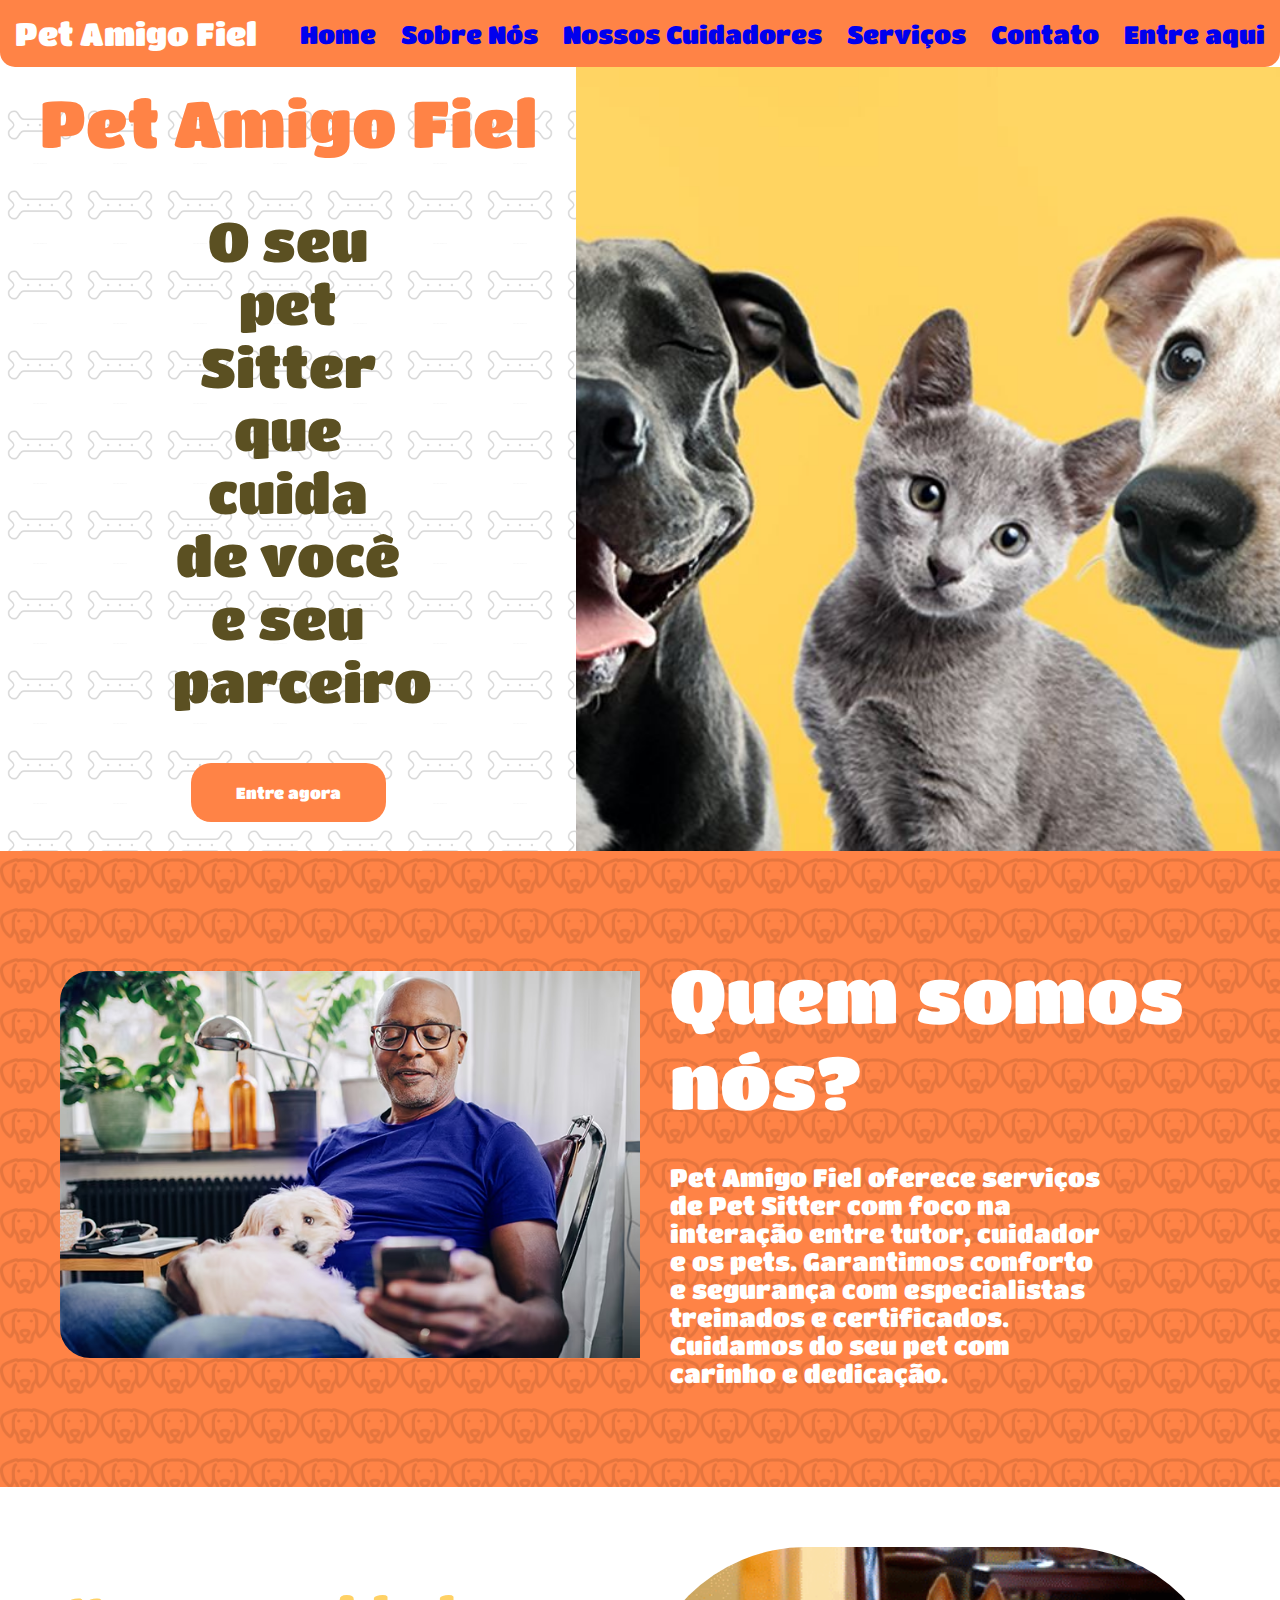
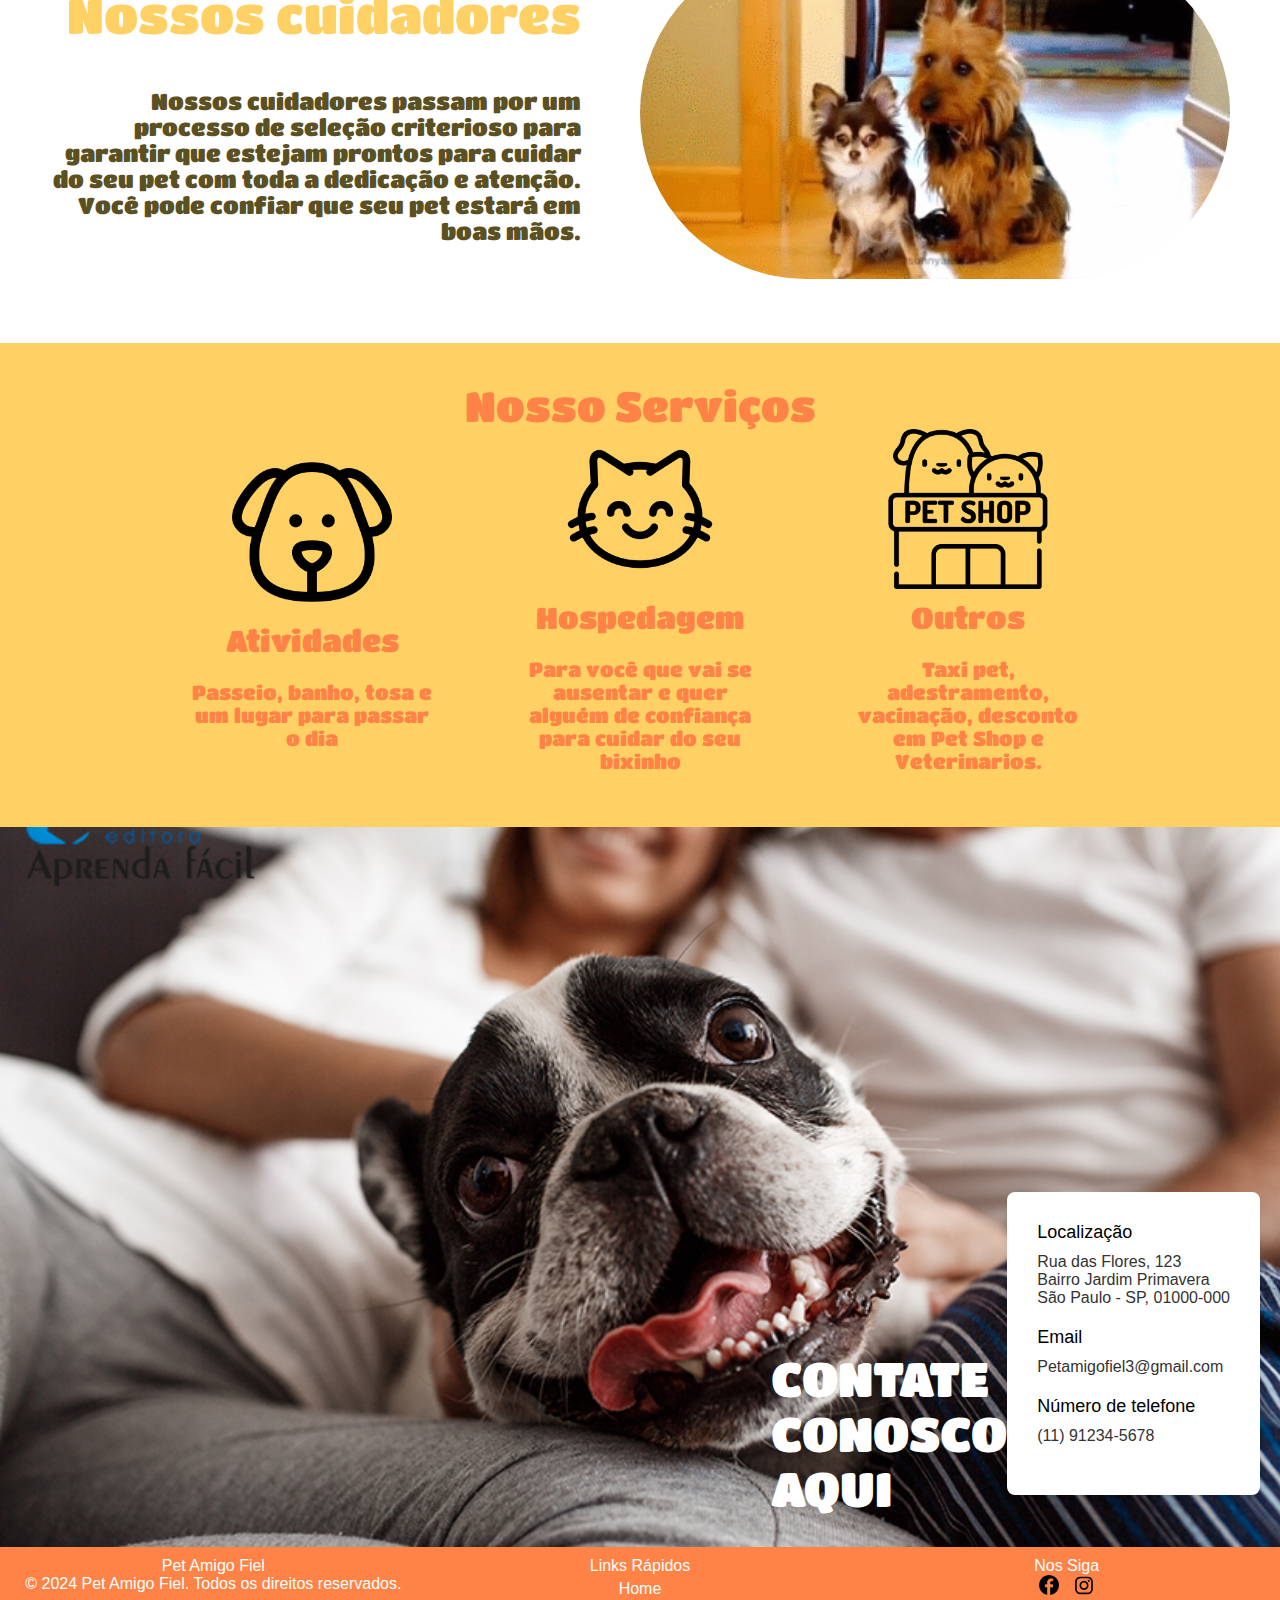
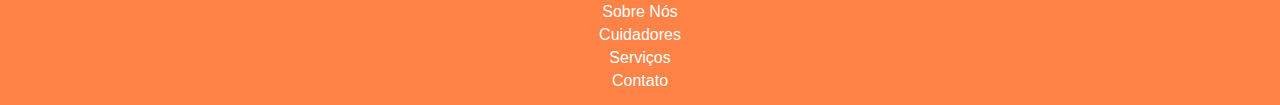
<file: index.html>
<!DOCTYPE html>
<html lang="en">
<head>
    <meta charset="UTF-8">
    <meta name="viewport" content="width=device-width, initial-scale=1.0">
    <title>Document</title>
    <link rel="stylesheet" href="styles/styles.css">
    <link rel="preconnect" href="https://fonts.googleapis.com">
    <link rel="preconnect" href="https://fonts.gstatic.com" crossorigin>
    <link rel="stylesheet" href="https://cdn.jsdelivr.net/npm/bootstrap-icons@1.11.3/font/bootstrap-icons.min.css">
    <link href="https://fonts.googleapis.com/css2?family=Titan+One&display=swap" rel="stylesheet">    
</head>
<body>


<header>
    <div class="cabecario">
        <h1 class="gonte1">Pet Amigo Fiel</h1>
        <nav class="navbar">
            <a href="home.html">Home</a>
            <a href="#nos">Sobre Nós</a>
            <a href="#cuidadores">Nossos Cuidadores</a>
            <a href="#servicos">Serviços</a>
            <a href="#contato">Contato</a>
            <a href="login.html">Entre aqui</a>
        </nav>

        <div class="btn_menu">
            <i class="bi bi-list"></i>
        </div>

    </div> 

    <div class="menu_mobile">
        <div class="btn-fechar">
            <i class="bi bi-x-lg"></i>    
        </div>

        <nav class="navbar_mobile">
            <a href="home.html">Home</a>
            <a href="#nos">Sobre Nós</a>
            <a href="#cuidadores">Nossos Cuidadores</a>
            <a href="#servicos">Serviços</a>
            <a href="#contato">Contato</a>
            <a href="login.html">Entre aqui</a>
        </nav>
    </div>

    <div class="overlay_menu"></div>
   
</header>

<main>
    <section class="pagina1" id="home"> <!----Sessão 1 ---->
        <div class="lado1a">
            <h2 class="gonte1">Pet Amigo Fiel</h2>
            <p class="gonte1">O seu pet Sitter que cuida de você e seu parceiro</p>
            <a href="login.html" class="botao">Entre agora</a>
        </div>
        <div class="lado1b">

        </div>
    </section>

    <section class="pagina2" id="nos"> <!----Sessão 2 ---->
            <div>
                <img src="/img/imagem4.avif">
            </div>
            <div>
                <h2>Quem somos nós?</h2>
                <p>Pet Amigo Fiel oferece serviços de Pet Sitter com foco na interação entre tutor, cuidador e os pets. Garantimos conforto e segurança com especialistas treinados e certificados. Cuidamos do seu pet com carinho e dedicação.</p>
            </div>
    </section>

    <section class="pagina3" id="cuidadores"> <!----Sessão 3 ---->
        <div class="pagina3-texto">
            <h2 class="pagina3-titulo">Nossos cuidadores</h2>
            <p>Nossos cuidadores passam por um processo de seleção criterioso para garantir que estejam prontos para cuidar do seu pet com toda a dedicação e atenção. Você pode confiar que seu pet estará em boas mãos.</p>
        </div>

        <div>
            <img class="pagina3-img" src="/img/gif.gif">
        </div>


    </section>

    <section class="pagina4" id="servicos"> <!----Sessão 4 ---->
        <h2>Nosso Serviços</h2>

        <div class="pagina4-lista">
            <div>
                <img src="./img/icone1.png">
                <h3>Atividades</h3>
                <p>Passeio, banho, tosa e um lugar para passar o dia</p>
            </div>
            <div>
                <img src="./img/icone2.png">
                <h3>Hospedagem</h3>
                <p>Para você que vai se ausentar e quer alguém de confiança para
                    cuidar do seu bixinho</p>
            </div>
            <div>
                <img src="./img/icone3.png">
                <h3>Outros</h3>
                <p>Taxi pet, adestramento, vacinação, desconto em Pet Shop e
                    Veterinarios.</p>
            </div>
        </div>

    </section>

<section class="contato" id="contato"> <!----Sessão 5 ---->

        <h2>CONTATE <br>CONOSCO <br>AQUI</h2>

        <div class="informacoes-contato">
            <div class="info">
                <h4 class="fonte">Localização</h4>
                <p class="fonte">Rua das Flores, 123<br>Bairro Jardim Primavera<br>São Paulo - SP, 01000-000</p>
            </div>
            <div class="info">
                <h4 class="fonte">Email</h4>
                <p class="fonte">Petamigofiel3@gmail.com</p>
            </div>
            <div class="info">
                    <h4 class="fonte">Número de telefone</h4>
                    <p class="fonte">(11) 91234-5678</p>
            </div>
        </div>

    </section>

</main>
<!-- Codigo da pagina anterior -->

<footer class="rodape">
    <div class="coluna">
        <h4>Pet Amigo Fiel</h4>
        <p>&copy; 2024 Pet Amigo Fiel. Todos os direitos reservados.</p>
    </div>
    <div class="coluna">
        <h4>Links Rápidos</h4>
        <ul>
            <li><a href="#home">Home</a></li>
            <li><a href="#sobre-nos">Sobre Nós</a></li>
            <li><a href="#cuidadores">Cuidadores</a></li>
            <li><a href="#servicos">Serviços</a></li>
            <li><a href="#contato">Contato</a></li>
        </ul>
    </div>
    <div class="coluna">
        <h4>Nos Siga</h4>
        <div class="social-icons">
            <a href="https://facebook/petsitter"><img src="./img/facebook-icon.png" alt="Facebook"></a>
            <a href="https://instagram/petsitter"><img src="./img/instagram-icon.png" alt="Instagram"></a>
        </div>
    </div>
</footer>

<!-- Codigo da pagina anterior -->


    
</body>
</html>
</file>
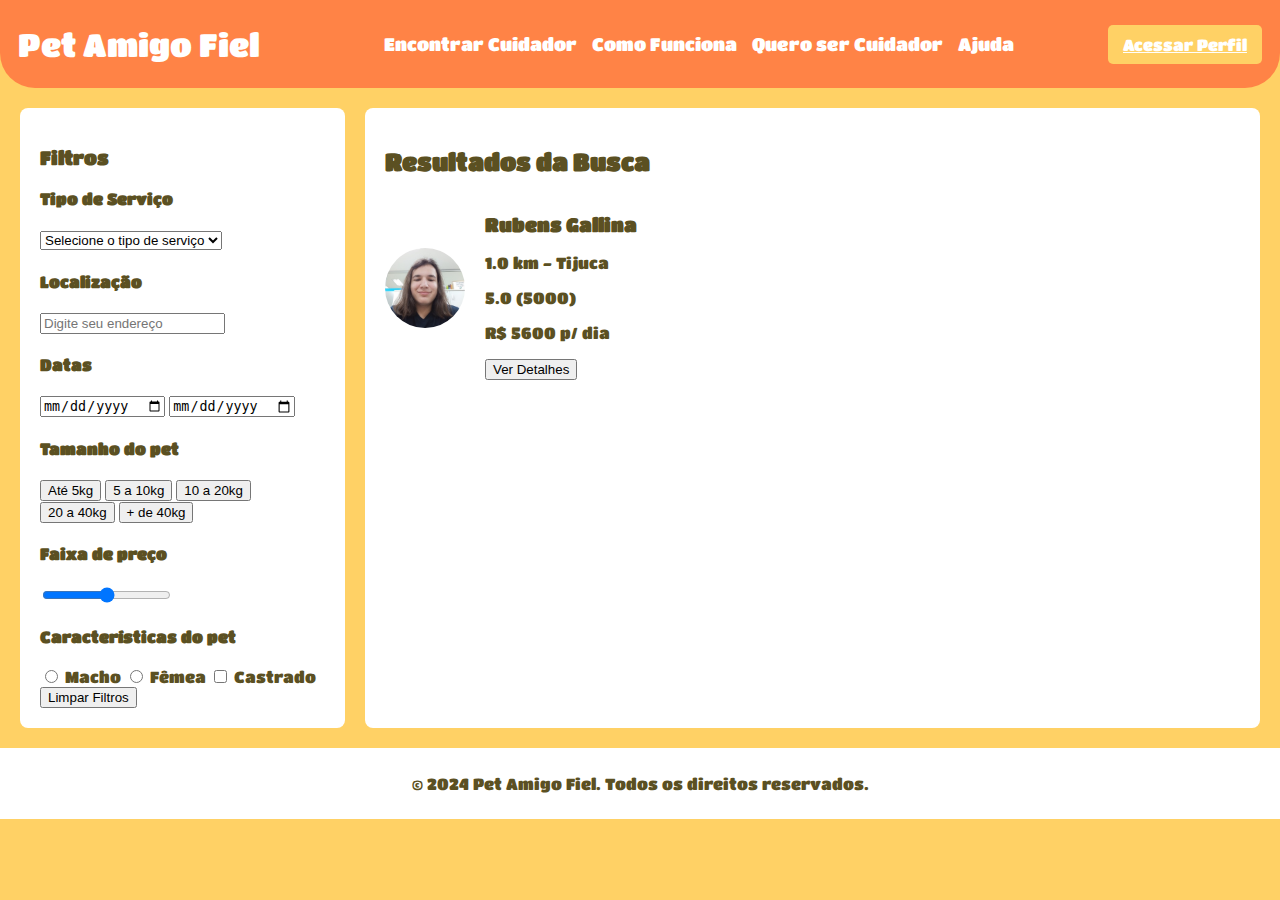
<file: home.html>
<!DOCTYPE html>
<html lang="pt-BR">
<head>
    <meta charset="UTF-8">
    <meta name="viewport" content="width=device-width, initial-scale=1.0">
    <title>Pet Amigo Fiel</title>
    <link rel="stylesheet" href="/styles/home.css">
    <link rel="preconnect" href="https://fonts.googleapis.com">
    <link rel="preconnect" href="https://fonts.gstatic.com" crossorigin>
    <link href="https://fonts.googleapis.com/css2?family=Titan+One&display=swap" rel="stylesheet">
</head>
<body>
    <header>
        <div class="logo">Pet Amigo Fiel</div>
        <nav>
            <ul>
                <li><a href="#encontrar">Encontrar Cuidador</a></li>
                <li><a href="#como-funciona">Como Funciona</a></li>
                <li><a href="#quero-ser-heroi">Quero ser Cuidador</a></li>
                <li><a href="#ajuda">Ajuda</a></li>
            </ul>
        </nav>
        <div class="auth-buttons">
            <a href="index.html" class="btn acessar-perfil"> Acessar Perfil</a>
        </div>
    </header>

    <section class="main-content">
        <aside class="filters">
            <h3>Filtros</h3>
            <div class="filter-item">
                <h4>Tipo de Serviço</h4>
                <select>
                    <option>Selecione o tipo de serviço</option>
                    <option>Hospedagem</option>
                    <option>Cuidados</option>
                    <!-- mais opções -->
                </select>
            </div>
            <div class="filter-item">
                <h4>Localização</h4>
                <input type="text" placeholder="Digite seu endereço" aria-label="Endereço">
            </div>
            <div class="filter-item">
                <h4>Datas</h4>
                <input type="date" placeholder="Entrada" aria-label="Data de Entrada">
                <input type="date" placeholder="Saída" aria-label="Data de Saída">
            </div>
            <div class="filter-item">
                <h4>Tamanho do pet</h4>
                <button>Até 5kg</button>
                <button>5 a 10kg</button>
                <button>10 a 20kg</button>
                <button>20 a 40kg</button>
                <button>+ de 40kg</button>
            </div>
            <div class="filter-item">
                <h4>Faixa de preço</h4>
                <input type="range" min="20" max="200">
            </div>
            <div class="filter-item">
                <h4>Características do pet</h4>
                <label>
                    <input type="radio" name="sexo" value="macho"> Macho
                </label>
                <label>
                    <input type="radio" name="sexo" value="femea"> Fêmea
                </label>
                <label>
                    <input type="checkbox" name="castrado"> Castrado
                </label>
            </div>
            <button class="btn limpar">Limpar Filtros</button>
        </aside>

        <main class="results">
            <h2>Resultados da Busca</h2>
            <div class="cuidador">
                <img src="/img/rubens.png" alt="Nome do Cuidador" class="foto">
                <div class="info">
                    <h3>Rubens Gallina</h3>
                    <p>1.0 km - Tijuca</p>
                    <p>5.0 (5000)</p>
                    <p>R$ 5600 p/ dia</p>
                    <button class="btn detalhes">Ver Detalhes</button>
                </div>
            </div>
            <!-- Repita o bloco acima para outros cuidadores -->
        </main>
    </section>

    <footer>
        <p>&copy; 2024 Pet Amigo Fiel. Todos os direitos reservados.</p>
    </footer>
</body>
</html>
</file>
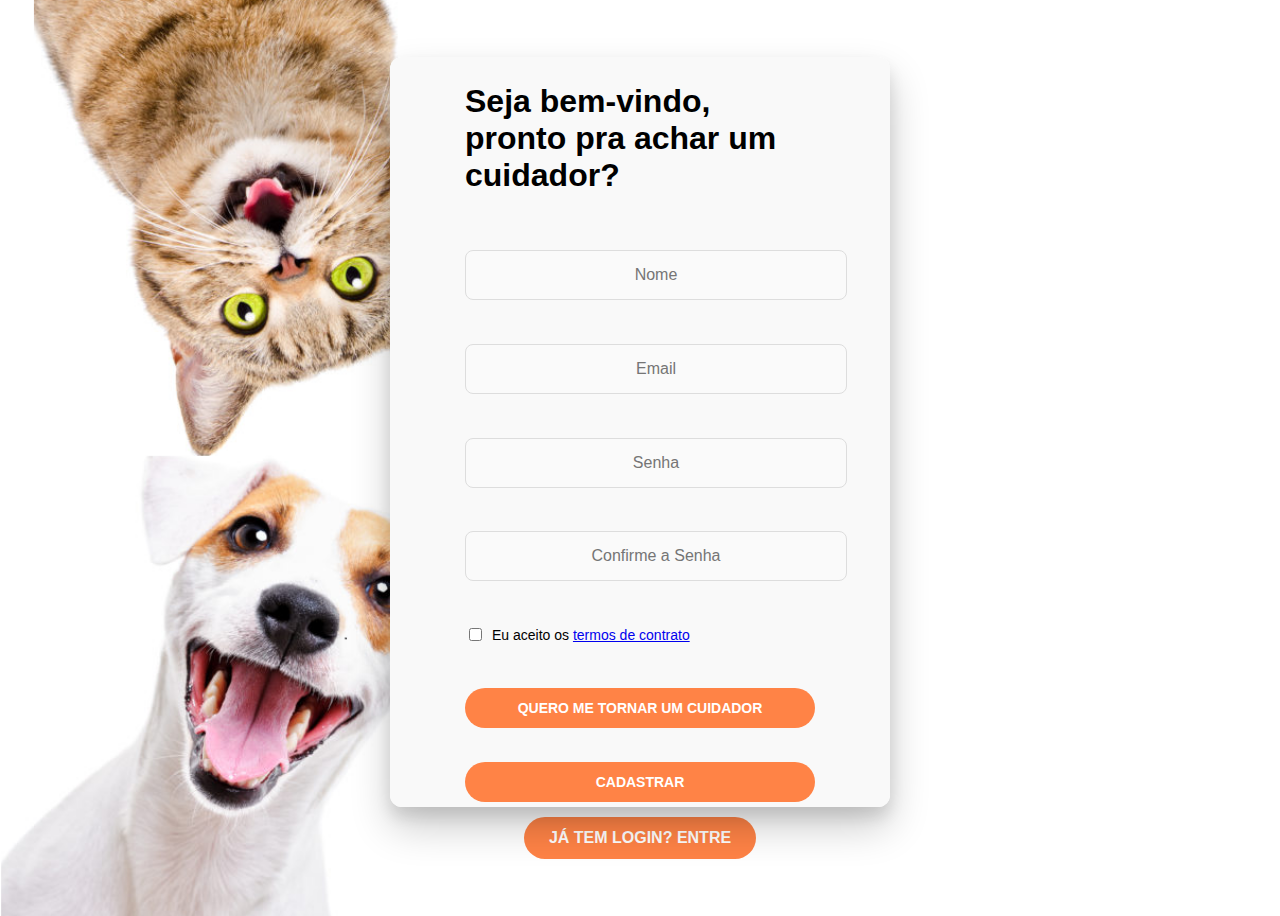
<file: register.html>
<!DOCTYPE html>
<html lang="pt-BR">

<head>
    <meta charset="UTF-8">
    <meta name="viewport" content="width=device-width, initial-scale=1.0">
    <title>Cadastro</title>
    <link rel="stylesheet" href="/styles/register.css">
</head>

<body>
    <div class="container">
        <!-- Contêiner que engloba ambos os formulários -->
        <div class="form-slider">
            <!-- Formulário de Cadastro de Tutor -->
            <div id="normal-signup" class="form-container" onsubmit="return registroLoginTutor()">
                <form id="signup-form">
                    <h1>Seja bem-vindo, <br>pronto pra achar um cuidador?</h1>
                    <input id="nomeTutor" type="text" placeholder="Nome" required>
                    <input id="emailTutor" type="email" placeholder="Email" required>
                    <input id="senhaTutor" type="password" placeholder="Senha" required>
                    <input id="conSenhaTutor" type="password" placeholder="Confirme a Senha" required>
                    <!-- Checkbox de Aceitar Termos -->
                    <div class="terms-container">
                        <input type="checkbox" id="terms" required>
                        <label for="terms">Eu aceito os <a href="#">termos de contrato</a></label>
                    </div>
                    <button type="button" id="caregiver-btn">Quero me tornar um cuidador</button>
                    <button type="submit">Cadastrar</button>
                </form>
            </div>

            <!-- Formulário de Cadastro de Cuidador -->
            <div id="caregiver-signup" class="form-container">
                <form id="caregiver-form">
                    <h1>Seja bem-vindo, <br>pronto pra ser um cuidador?</h1>
                    <input type="text" placeholder="Nome do Cuidador" required>
                    <input type="email" placeholder="Email" required>
                    <input type="password" placeholder="Senha" required>
                    <input type="password" placeholder="Confirme a Senha" required>

                    <!-- Campo de upload de arquivos -->
                    <div class="file-upload">
                        <label for="file-upload">Envie um documento ou foto:</label>
                        <input type="file" id="file-upload" name="file-upload" accept="image/*,.pdf,.doc,.docx">
                    </div>

                    <!-- Checkbox de Aceitar Termos -->
                    <div class="terms-container">
                        <input type="checkbox" id="terms-caretaker" required>
                        <label for="terms-caretaker">Eu aceito os <a href="#">termos de contrato</a></label>
                    </div>

                    <button type="button" id="return-btn">Quero me cadastrar como tutor</button>
                    <button type="submit">Cadastrar</button>
                </form>
            </div>
        </div>
    </div>

    <!-- Botão de login abaixo do layout -->
    <div class="login-container">
        <a href="login.html"><button class="login-btn">Já tem login? Entre</button>
    </div>

    <script src="/js/main.js"></script>
    <script src="/js/tutor.js"></script>
    <script src="/js/scripts.js"></script>
</body>

</html>
</file>
<file: styles/styles.css>
/* -------------------Classes universais---------------------- */
html {
    scroll-behavior: smooth;
}
  
.gonte1 {
    font-family: "Titan One", sans-serif;
    font-style: normal;
}

:root {
    --fonte1: "Titan One";
    --cor1: #FF8346;
    --cor2: #5b5022;
    --cor3: #FFD165;
}
  
* {
    padding: 0;
    margin: 0;
    box-sizing: border-box;
    font-weight: 400;
}
  
a {
    text-decoration: none; 
    transition: 0.5s;
}

a:visited {
    color: inherit; 
}


a:hover{
    color:var(--cor2);
    scale: 1.05;
}

.botao {
    background-color: var(--cor1);
    padding: 20px 45px;
    font-family: var(--fonte1);
    border-radius: 20px;
    color: rgb(255, 255, 255);
    margin: 0 0 5% 0 ;
      
}

/* ---------------------Cabecario------------------- */



.cabecario{
    background-color: var(--cor1);
    border-radius: 0px 0px 15px 15px;
    font-family: var(--fonte1);
    display: flex;
    justify-content: space-between;
    text-align: center;
    padding: 15px;
    align-items: center;
    color: white;
}
  
.navbar {
    display: flex;
    gap: 25px;
    font-size: 25px;
}

/* ----------------------menu Mobile---------------------- */

.menu_mobile{
    display: none;
    background-color: var(--cor1);
    height: 150vh;
    position: fixed;
    top: 0;
    right: 0;
    z-index: 10;
    width: 0%;
    }
    
.navbar_mobile a{
    font-size: 25px;
    display: flex;
    padding: 10% 5%;
    font-family: var(--fonte1);
    color: white;
}

.navbar_mobile a:hover{
background-color: #FFD165;
}

.menu_mobile .btn-fechar i{
    color: #FFD165;
    font-size: 50px;
}
 
.menu_mobile .btn-fechar {
    padding: 5%;
}

.btn_menu{
    display: none;
}

.btn_menu i{
    display: none;
    font-size: 45px;
    
}

.overlay_menu{
    background-color: #000000a2;
    width: 100%;
    height: 100%;
    position: fixed;
    top: 0;
    right: 0;
    z-index: 9;
    display: none;
}
  


/* -----------------------Pagina 1------------------ */

.pagina1 {
    height:auto;
    display: grid;
    grid-template-columns: 45% 55%;
}
  
.lado1a {
    display: flex;
    flex-direction: column;
    align-items: center;
    gap: 50px;
    padding: 2vh 0 0 0;
    position: relative;
    color: white;
}
  
.lado1a::before {
    content: "";
    position: absolute;
    width: 100%;
    height: 100%;
    background-image: url(/img/imagem3.png);
    background-repeat: repeat; 
    background-size: 80px 80px; 
    opacity: 0.15; 
    z-index: -1;
}
  
.lado1a h2 {
    color: var(--cor1);
    font-size: 65px;
}
  
.lado1a p {
    color: var(--cor2);
    font-size: 55px;
    width: 40%;
    font-style: normal;
    text-align: center;
}
  
.lado1b {
    background-color: var(--cor3);
    background-image: url(/img/imagem1.jpg);
    background-size: cover;
    background-repeat: no-repeat;
    background-position: center;
}


/* -------------------Sessao 2----------------------------- */

  
.pagina2 {
    display: grid;
    grid-template-columns: 50% 50%;
    height: auto;
    position: relative;
    font-family: var(--fonte1);
    background-color: var(--cor1);
    align-items: center;
    padding: 100px 60px;
    color: white;
    gap: 30px;
    font-size: 50px;
    z-index: 1; 
    font-weight: 500;
}
  
.pagina2::before {
    content: "";
    position: absolute;
    width: 100%;
    height: 100%;
    background-image: url(/img/imagem5.png);
    background-repeat: repeat; 
    background-size: 50px 50px; 
    opacity: 0.1; 
    z-index: -1; 
}
  
.pagina2 p {
    padding: 40px 0 0 0;
    width: 75%;
    font-size: 25px;
}
  
.pagina2 img {
    border-radius: 30px 0 0 30px;
    height: auto;
    max-width: 100%;
}
  
  
/* ------------------Sessao 3-------------------------------------- */
  
  
  
.pagina3 {
    height: auto;
    background-color: white;
    display: grid;
    grid-template-columns: 50% 50%;
    align-items: center;
    padding: 60px 50px;
}
  
.pagina3-texto {
    font-family: var(--fonte1);
    color: var(--cor2);
    font-size: 23px;
    width: 90%;
    text-align: right;
    
}
  
.pagina3-titulo {
    color: var(--cor3);
    font-weight: 400;
    padding-bottom: 5vh;
    font-size: 50px;
}
  
.pagina3-img {
    width: 600px;
    max-width: 100%;
    border-radius: 10000px;
}
  
/* -------------------Sessao 4 ------------------------ */
  
  
.pagina4{
    height:auto;
    background-color: var(--cor3);
    color: var(--cor1);
    font-family: var(--fonte1);
    padding: 3% 15%;
    font-weight: 400;
}
  
.pagina4 img{
    height: 10rem;
    gap: 1rem;
    width: 10rem;
}
  
.pagina4 h2{
    text-align: center;
    font-size: 42px;
}
   
.pagina4-lista{
    display: flex;
    justify-content: space-between;
    align-items: center;
    text-align: center;
    
}
  
.pagina4-lista h3{
    font-size: 30px;
    padding: 0.5rem 0rem 0.5rem 0rem;
}
  
.pagina4-lista p{
  font-size: 20px;
  width: 15rem;
  padding: 1rem 0rem 1rem 0rem;
}
  

/* ------------------------------ Sessao 4 ---------------------------- */
  
.contato{
    height: 80vh;
    background-image: url(/img/imagem7.jpg);
    background-size: cover;
    background-position: center;
    display: flex;
    justify-content: flex-end;
    align-items: flex-end;
    padding: 0px 0px 2rem 0px;
}
   
.contato h2{
    font-family: var(--fonte1);
    color: white;
    font-size: 3rem;
}
  
/*----------------------Codigo da pagina anterior----------------------------------*/
  
.informacoes-contato {
    background-color: white;
    padding: 30px;
    border-radius: 8px;
    box-shadow: 0 4px 10px rgba(0, 0, 0, 0.1);
    z-index: 1;
    max-width: 400px;
    text-align: left;
    margin-right: 20px;
    margin-bottom: 20px;
    font-family:'Franklin Gothic Medium', 'Arial Narrow', Arial, sans-serif;
}
  
.info {
    margin-bottom: 20px;
}
  
.info h4 {
    margin-bottom: 10px;
    font-size: 18px;
}
  
.info p {
    color: #333;
    font-size: 16px;
}


/* -------------------Rodape-------------- */
  
.rodape {
    background: #FF8346;
    color: #fff;
    text-align: center;
    display: flex;
    justify-content: space-around;
    flex-wrap: wrap;
    height: auto;
    font-family:'Franklin Gothic Medium', 'Arial Narrow', Arial, sans-serif;
}
  
.coluna {
    margin: 10px;
    flex: 1;
    min-width: 150px;
    overflow: hidden;
}
  
.coluna ul {
    list-style: none;
    padding: 0;
}
  
.coluna ul li {
    margin: 5px 0;
}
  
.coluna a {
    color: #ffffff;
    text-decoration: none;
}
  
.social-icons img {
    width: 20px;
    margin: 0 5px;
}

@media screen and (max-width:1020px){

    .gonte1{
        text-align: center;
    }

    .navbar{
        display: none;
    }

    .pagina1{
        display: flex;
        flex-direction: column;
    }

    .lado1a p{
        width: auto;

    }

    .lado1b{
        height: 50vh;
    }

    .pagina2{
        display: flex;
        flex-direction:column-reverse;
        padding: 5%;
        overflow: hidden;
        text-align: center;
    }

    .pagina2 p, h2{
        width: 100%;
    }

    .pagina2 img{
        border-radius: 0%;
        width: 400px;
        max-width: none;
    }

    .pagina3{
        display: flex;
        flex-direction: column;
        padding: 10px 10px;
    }

    .pagina3-texto, .pagina3-titulo{
        text-align: center;
        padding-bottom: 50px;
    }

    .pagina3-img{
        max-width: 700px;
        border-radius: 0%;
    }
    
    .pagina4-lista{
        display: flex;
        flex-direction: column;
        gap: 25px;
        padding-top: 40px
    }

    .contato{
        display:flex ;
        flex-direction: column;
        justify-content: space-between;
    }

    .contato h2{
        color: var(--cor3);
    }
    
}
</file>
<file: styles/home.css>
body {
    font-family: "Titan One", sans-serif;
    font-style: normal;
    margin: 0;
    padding: 0;
    background-color: #FFD165;
    color: #5b5022;
}


header {
    display: flex;
    justify-content: space-between;
    align-items: center;
    padding: 2vh;
    background-color: #FF8346;
    font-family:"Titan One", sans-serif; 
    border-radius: 0px 0px 35px 35px;
    color: white;
}

.auth-buttons .btn {
    margin-left: 10px;
    padding: 10px 15px;
}

.auth-buttons .btn.acessar-perfil {
    background-color: #FFD165; 
    color: #fff; 
    border: none; 
    border-radius: 5px; 
    cursor: pointer; 
    transition: background-color 0.3s; 
}

.auth-buttons .btn.acessar-perfil:hover {
    background-color: #d6c528; 
}

header .logo {
    font-size: 2rem; 
}

nav ul {
    list-style: none;
    display: flex;
    gap: 15px;
}

nav a {
    text-decoration: none;
    color: white;
    font-size: 18px;
    transition: 0.5s;
}

.auth-buttons .btn {
    margin-left: 10px;
}

.auth-buttons .btn.destaque {
    background-color: #e63946;
    color: #fff;
}

.search-area {
    padding: 20px;
    background-color: #ffffff;
    margin: 20px;
    border-radius: 8px;
}

.search-area form {
    display: flex;
    gap: 10px;
}

.main-content {
    display: flex; 
    margin: 20px; 
}

.filters {
    flex: 1; 
    padding: 20px;
    background-color: #ffffff;
    margin-right: 20px; 
    border-radius: 8px;
}

.results {
    flex: 3; 
    padding: 20px;
    background-color: #ffffff;
    border-radius: 8px;
}

.cuidador {
    display: flex;
    align-items: center;
    margin-bottom: 20px;
}

.cuidador .foto {
    border-radius: 50%;
    width: 80px;
    height: 80px;
    margin-right: 20px;
}

footer {
    text-align: center;
    padding: 10px;
    background-color: #ffffff;
}
</file>
<file: styles/register.css>
/* Corpo */
body {
    font-family: 'Montserrat', sans-serif;
    background: #f0f1f6;
    display: flex;
    flex-direction: column;
    justify-content: center;
    align-items: center;
    height: 100vh;
    background-image: url('/img/imagem9.png');
    background-size: cover;
}

/* Container Principal */
.container {
    width: 100%;
    max-width: 500px; /* Restaurar o tamanho adequado para evitar cortes */
    height: 750px; /* Aumentar a altura do container */
    border-radius: 12px;
    box-shadow: 0 20px 40px rgba(0, 0, 0, 0.2), 0 10px 15px rgba(0, 0, 0, 0.1);
    overflow: hidden;
    background: #fff;
    position: relative;
}

/* Slider que engloba ambos os formulários */
.form-slider {
    display: flex;
    width: 200%;
    transition: transform 0.6s ease-in-out;
    height: 100%;
}

/* Cada formulário ocupa metade do container */
.form-container {
    width: 50%;
    padding: 5px;
    display: flex;
    flex-direction: column;
    justify-content: space-between; /* Certificar que todos os elementos caibam no espaço */
    align-items: center;
    background: #f9f9f9;
    box-sizing: border-box;
    height: 100%;
}

/* Ajustar o formulário */
form {
    width: 100%;
    max-width: 350px;
    display: flex;
    flex-direction: column;
    justify-content: space-between;
    height: 100%;
}

/* Campos de texto e senha */
input[type=text],
input[type=password],
input[type=email] {
    margin: 10px 0;
    padding: 15px;
    border: 1px solid #ddd;
    border-radius: 8px;
    background: #fafafa;
    color: #333;
    font-size: 16px;
    text-align: center;
    width: 100%;
}

/* Upload de arquivos */
.file-upload {
    margin: 15px 0;
    width: 100%;
}

.file-upload label {
    font-size: 14px;
    margin-bottom: 5px;
}

.file-upload input[type="file"] {
    width: 100%;
    padding: 10px;
    background-color: #fafafa;
    border: 1px solid #ddd;
    border-radius: 8px;
}

/* Checkbox de Aceitar Termos */
.terms-container {
    display: flex;
    align-items: center;
    margin: 10px 0;
    font-size: 14px;
}

.terms-container input[type="checkbox"] {
    margin-right: 10px;
}

/* Botões */
button {
    margin-top: 10px;
    padding: 12px 25px;
    border: none;
    border-radius: 25px;
    background: #ff8346;
    color: #fff;
    font-size: 14px;
    font-weight: bold;
    text-transform: uppercase;
    cursor: pointer;
    transition: background 0.3s, transform 0.2s;
    width: 100%;
}

button:hover {
    background: #e67243;
}

button:active {
    transform: scale(0.98);
}

button#return-btn {
    background: #ff8346;
}

/* Botão de login */
.login-btn {
    background: #ff8346; /* Adicionar fundo constante */
    border: none;
    font-size: 16px;
    color: #fff;
    cursor: pointer;
    text-transform: uppercase;
    font-weight: bold;
    padding: 12px 25px; /* Adicionar padding para um botão completo */
    border-radius: 25px;
    transition: background 0.3s ease;
}

.login-btn:hover {
    background: #e67243; /* Alterar a cor ao passar o mouse */
}

/* Ajustar o slider quando alternar */
.slider-move {
    transform: translateX(-50%);
}
</file>
